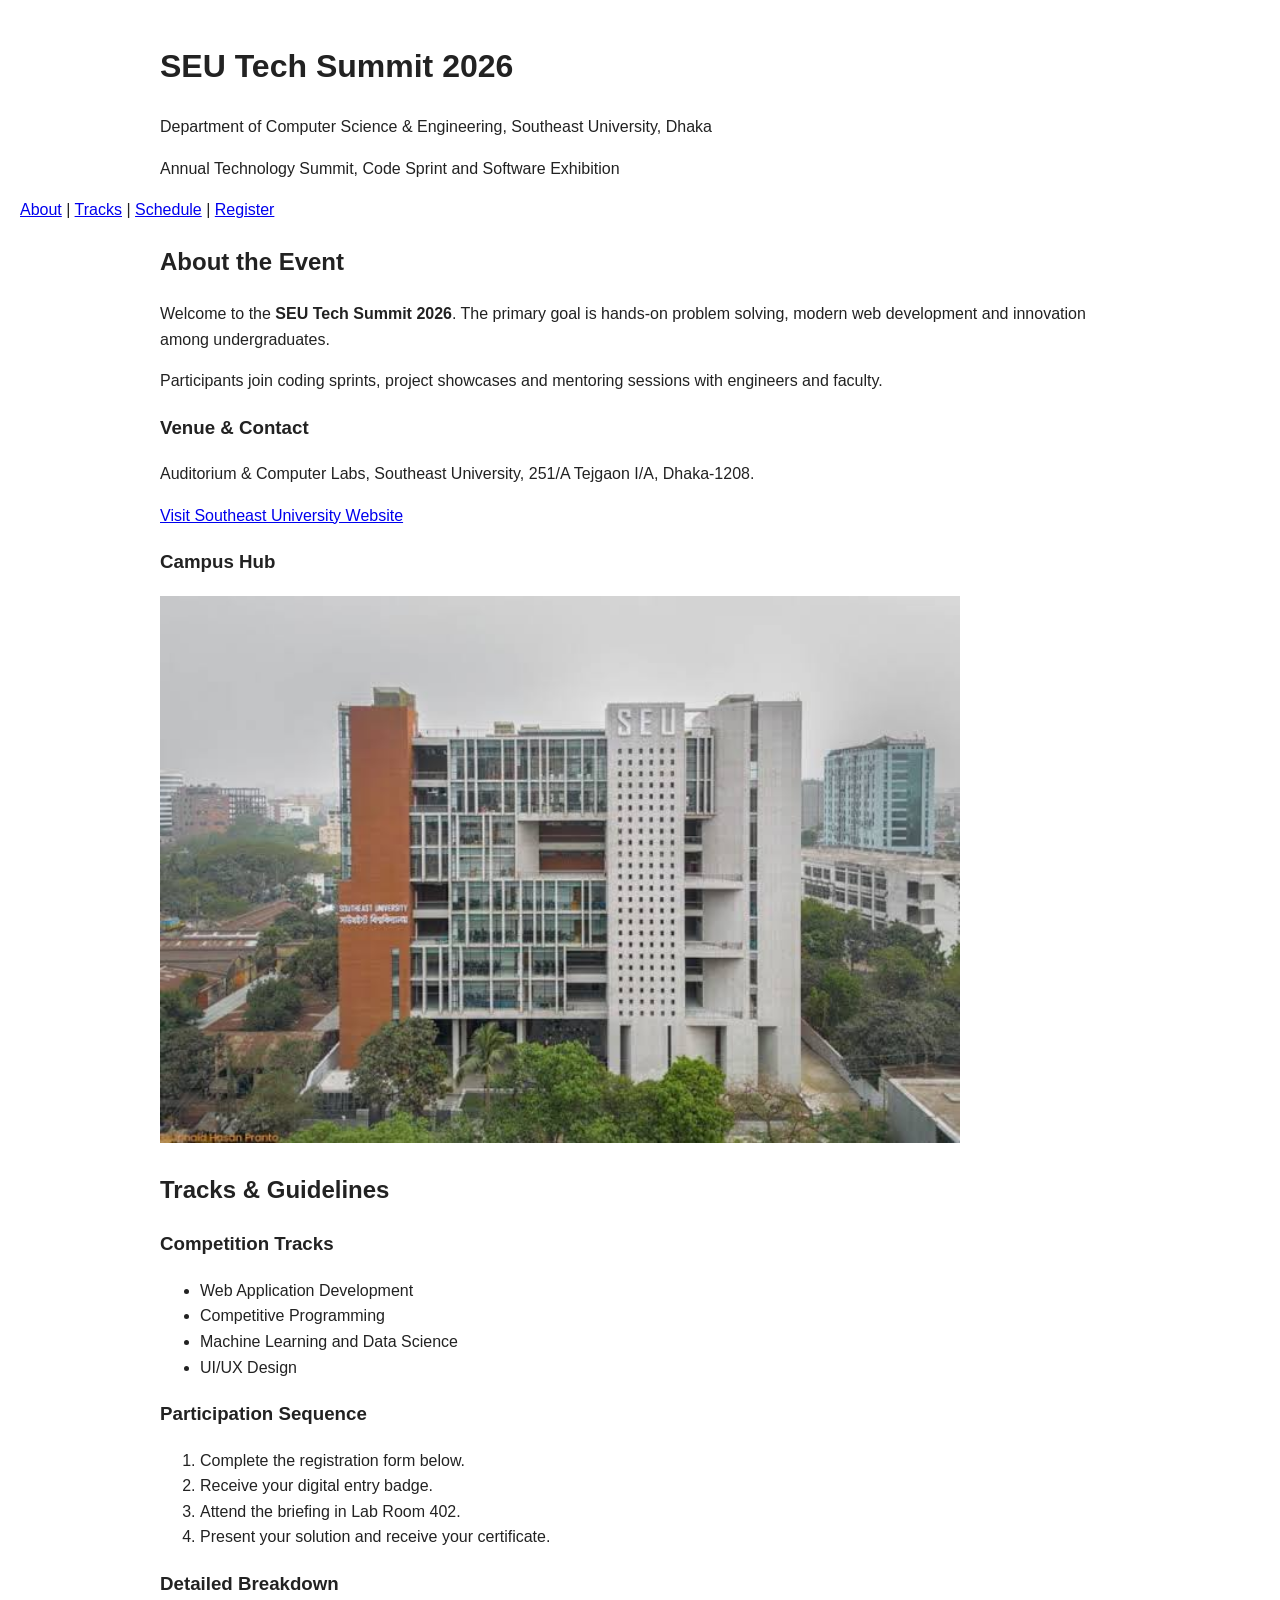
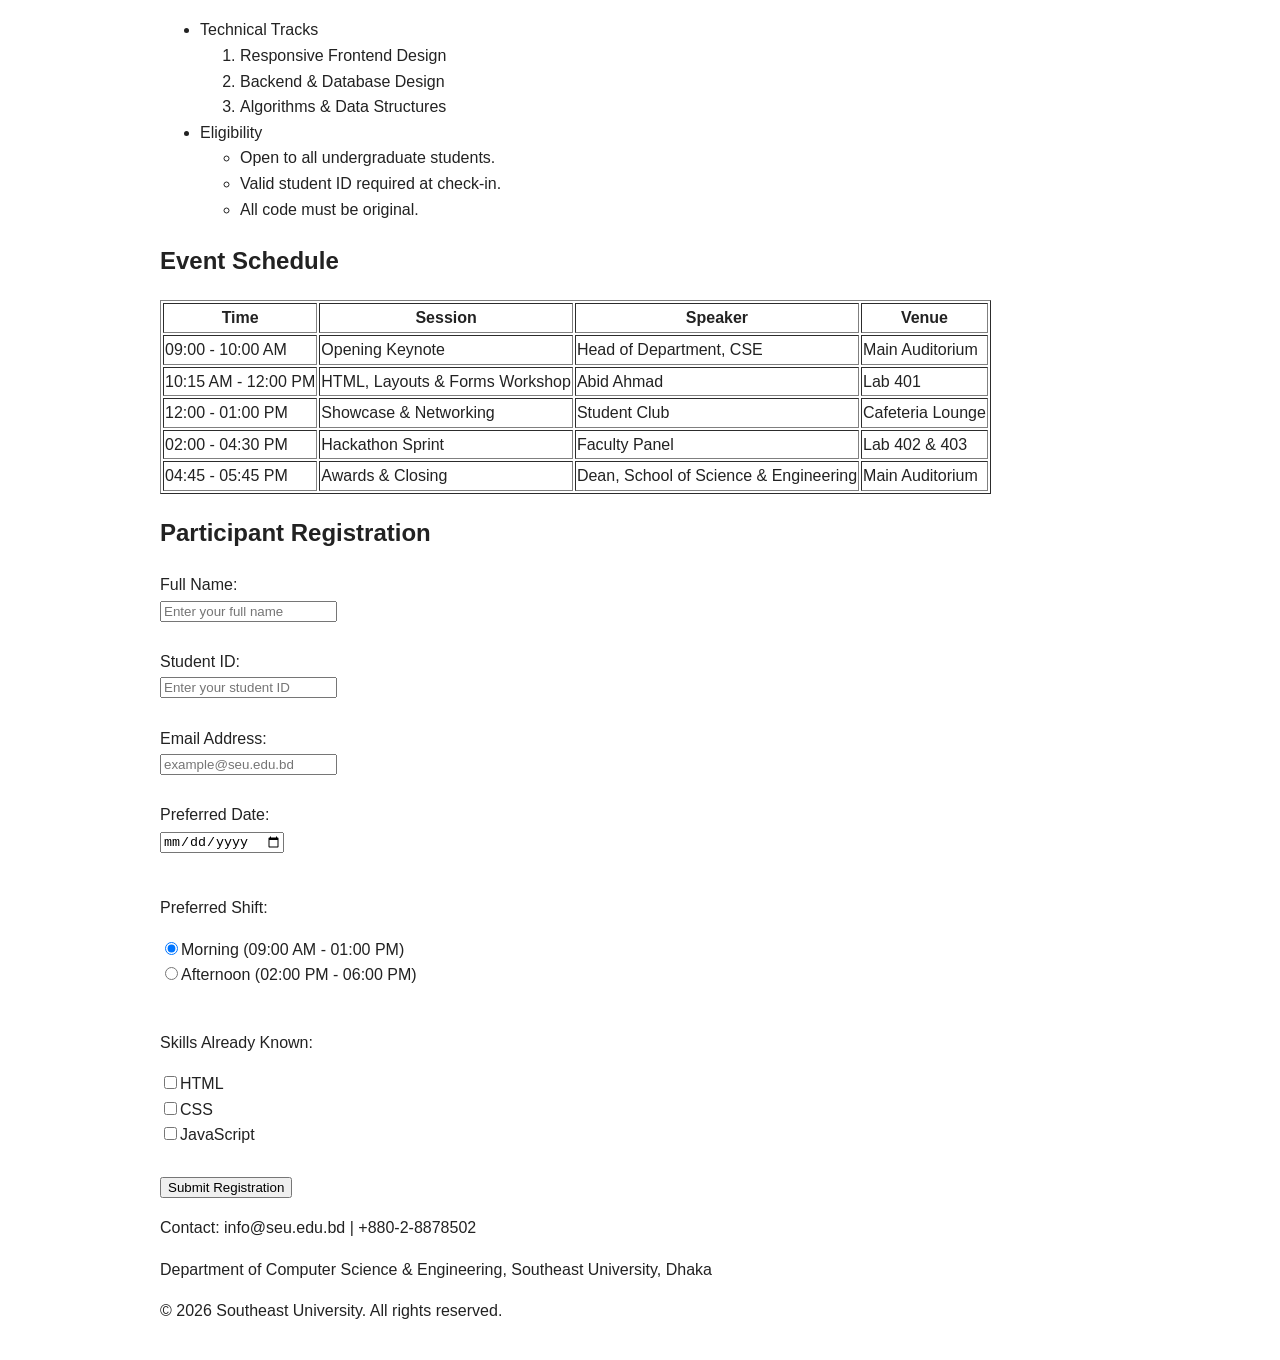
<file: labs/lab-01-html/index.html>
<!DOCTYPE html>
<html lang="en">
<head>
<meta charset="UTF-8">
<meta name="viewport" content="width=device-width, initial-scale=1.0">
<title>SEU Tech Summit 2026 — Innovation & Future Skills</title>
<link rel="stylesheet" href="style.css">
</head>
<body>
<header>
<h1>SEU Tech Summit 2026</h1>
<p>Department of Computer Science & Engineering, Southeast University, Dhaka</p>
<p>Annual Technology Summit, Code Sprint and Software Exhibition</p>
</header>
<nav>
<a href="#about">About</a> |
<a href="#tracks">Tracks</a> |
<a href="#schedule">Schedule</a> |
<a href="#register">Register</a>
</nav>
<main>
<section id="about">
<div>
<h2>About the Event</h2>
<p>Welcome to the <strong>SEU Tech Summit 2026</strong>. The <span>primary goal</span> is hands-on problem solving, modern web development and innovation among undergraduates.</p>
<p>Participants join coding sprints, project showcases and mentoring sessions with engineers and faculty.</p>
</div>
<div>
<h3>Venue & Contact</h3>
<p>Auditorium & Computer Labs, Southeast University, 251/A Tejgaon I/A, Dhaka-1208.</p>
<p><a href="https://www.seu.edu.bd" target="_blank">Visit Southeast University Website</a></p>
</div>
<div>
<h3>Campus Hub</h3>
<img src="images/campus.jpg" alt="Southeast University campus" width="800">
</div>
</section>
<section id="tracks">
<h2>Tracks & Guidelines</h2>
<h3>Competition Tracks</h3>
<ul><li>Web Application Development</li><li>Competitive Programming</li><li>Machine Learning and Data Science</li><li>UI/UX Design</li></ul>
<h3>Participation Sequence</h3>
<ol><li>Complete the registration form below.</li><li>Receive your digital entry badge.</li><li>Attend the briefing in Lab Room 402.</li><li>Present your solution and receive your certificate.</li></ol>
<h3>Detailed Breakdown</h3>
<ul><li>Technical Tracks<ol><li>Responsive Frontend Design</li><li>Backend & Database Design</li><li>Algorithms & Data Structures</li></ol></li>
<li>Eligibility<ul><li>Open to all undergraduate students.</li><li>Valid student ID required at check-in.</li><li>All code must be original.</li></ul></li></ul>
</section>
<section id="schedule">
<h2>Event Schedule</h2>
<table border="1">
<tr><th>Time</th><th>Session</th><th>Speaker</th><th>Venue</th></tr>
<tr><td>09:00 - 10:00 AM</td><td>Opening Keynote</td><td>Head of Department, CSE</td><td>Main Auditorium</td></tr>
<tr><td>10:15 AM - 12:00 PM</td><td>HTML, Layouts & Forms Workshop</td><td>Abid Ahmad</td><td>Lab 401</td></tr>
<tr><td>12:00 - 01:00 PM</td><td>Showcase & Networking</td><td>Student Club</td><td>Cafeteria Lounge</td></tr>
<tr><td>02:00 - 04:30 PM</td><td>Hackathon Sprint</td><td>Faculty Panel</td><td>Lab 402 & 403</td></tr>
<tr><td>04:45 - 05:45 PM</td><td>Awards & Closing</td><td>Dean, School of Science & Engineering</td><td>Main Auditorium</td></tr>
</table>
</section>
<section id="register">
<h2>Participant Registration</h2>
<form action="#" method="post">
<label for="fullname">Full Name:</label><br>
<input type="text" id="fullname" name="fullname" placeholder="Enter your full name" required><br><br>
<label for="studentid">Student ID:</label><br>
<input type="number" id="studentid" name="studentid" placeholder="Enter your student ID" required><br><br>
<label for="email">Email Address:</label><br>
<input type="email" id="email" name="email" placeholder="example@seu.edu.bd" required><br><br>
<label for="eventdate">Preferred Date:</label><br>
<input type="date" id="eventdate" name="eventdate"><br><br>
<p>Preferred Shift:</p>
<input type="radio" id="morning" name="shift" value="Morning" checked><label for="morning">Morning (09:00 AM - 01:00 PM)</label><br>
<input type="radio" id="afternoon" name="shift" value="Afternoon"><label for="afternoon">Afternoon (02:00 PM - 06:00 PM)</label><br><br>
<p>Skills Already Known:</p>
<input type="checkbox" id="skill_html" name="skills" value="HTML"><label for="skill_html">HTML</label><br>
<input type="checkbox" id="skill_css" name="skills" value="CSS"><label for="skill_css">CSS</label><br>
<input type="checkbox" id="skill_js" name="skills" value="JS"><label for="skill_js">JavaScript</label><br><br>
<button type="submit">Submit Registration</button>
</form>
</section>
</main>
<footer>
<p>Contact: info@seu.edu.bd | +880-2-8878502</p>
<p>Department of Computer Science & Engineering, Southeast University, Dhaka</p>
<p>&copy; 2026 Southeast University. All rights reserved.</p>
</footer>
</body>
</html>
</file>
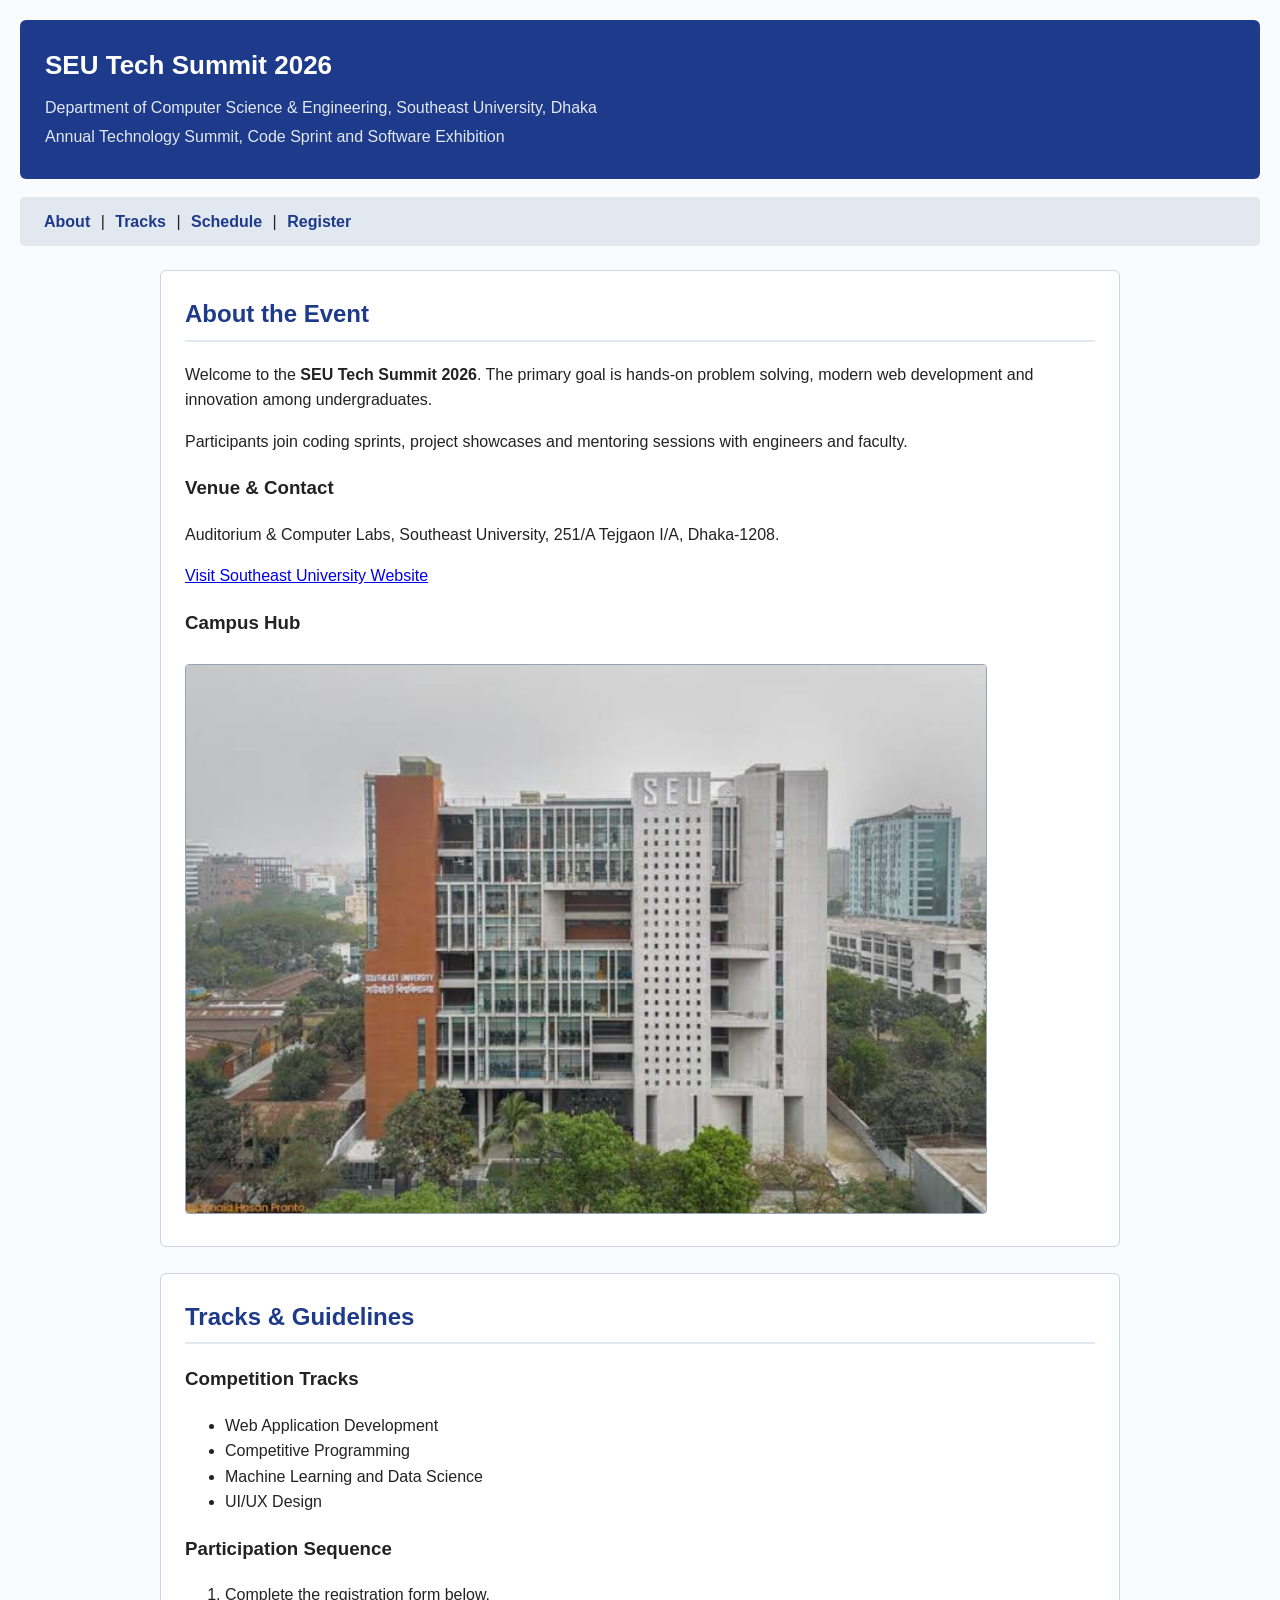
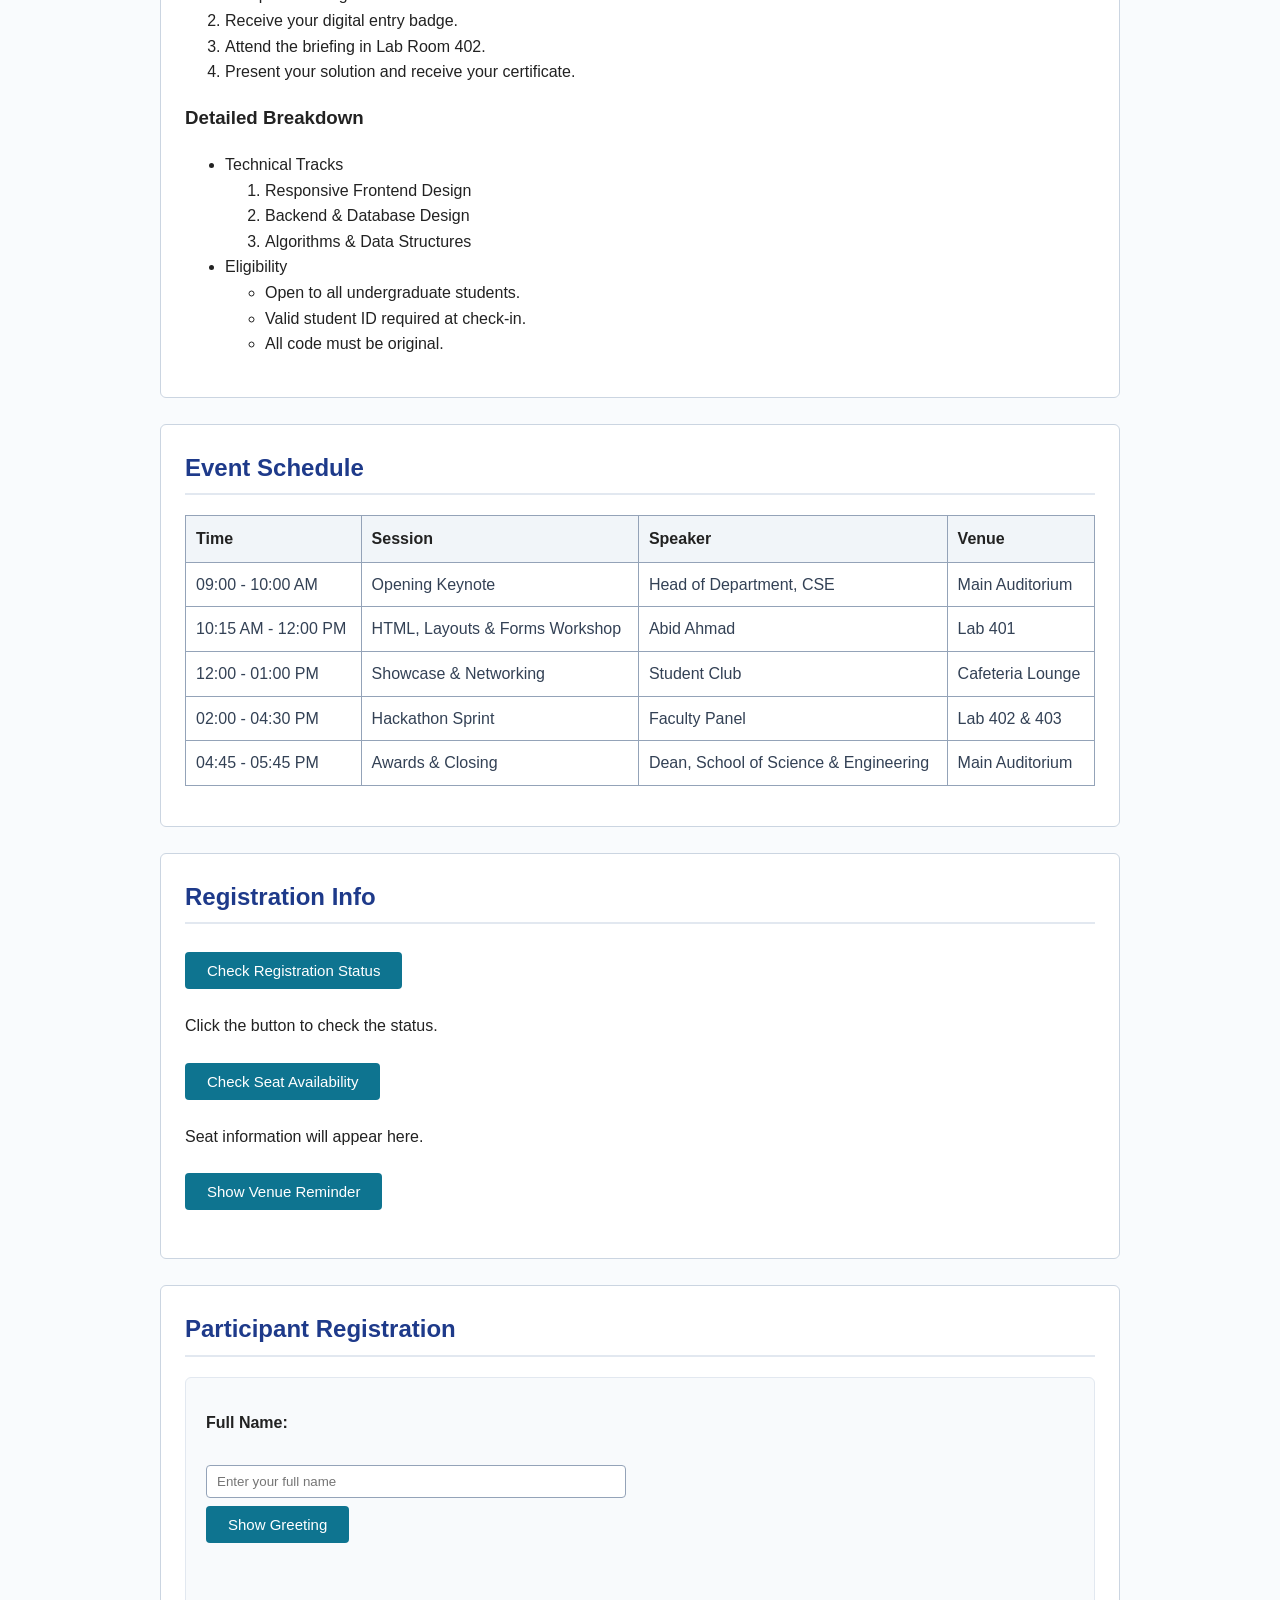
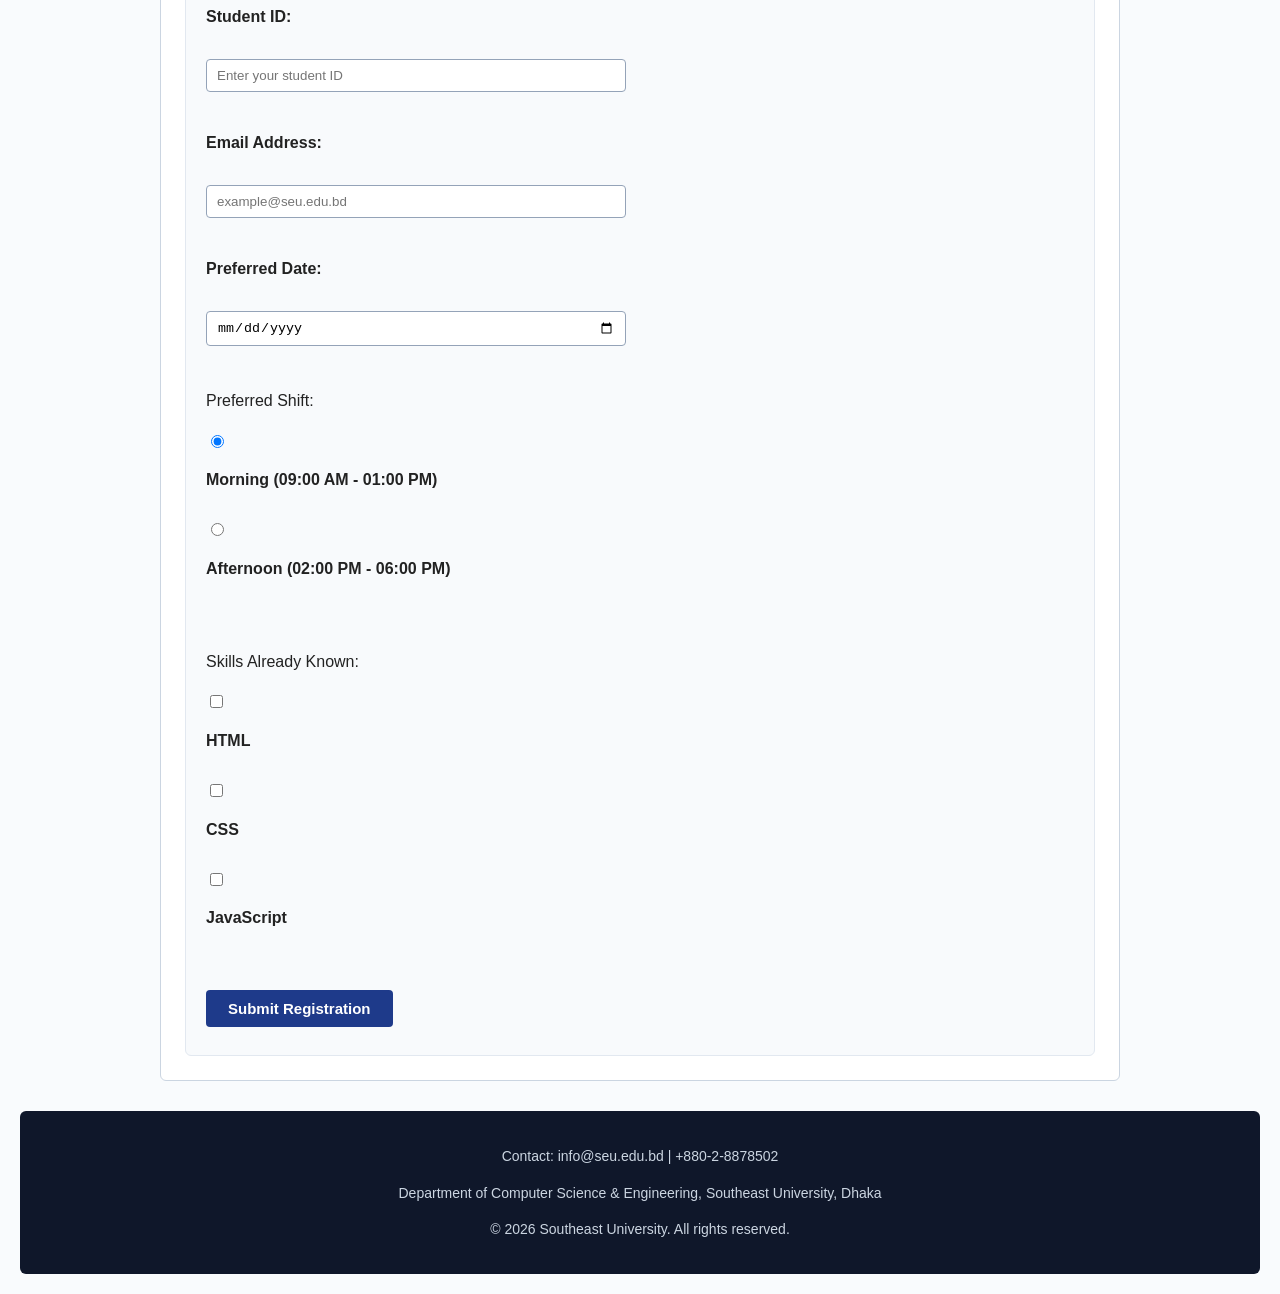
<file: labs/lab-03-javascript/index.html>
<!DOCTYPE html>
<html lang="en">
<head>
<meta charset="UTF-8">
<meta name="viewport" content="width=device-width, initial-scale=1.0">
<title>SEU Tech Summit 2026 — Innovation & Future Skills</title>
<link rel="stylesheet" href="css/style.css">
</head>
<body>
<header>
<h1>SEU Tech Summit 2026</h1>
<p>Department of Computer Science & Engineering, Southeast University, Dhaka</p>
<p>Annual Technology Summit, Code Sprint and Software Exhibition</p>
</header>
<nav>
<a href="#about">About</a> |
<a href="#tracks">Tracks</a> |
<a href="#schedule">Schedule</a> |
<a href="#register">Register</a>
</nav>
<main>
<section id="about">
<div>
<h2>About the Event</h2>
<p>Welcome to the <strong>SEU Tech Summit 2026</strong>. The <span>primary goal</span> is hands-on problem solving, modern web development and innovation among undergraduates.</p>
<p>Participants join coding sprints, project showcases and mentoring sessions with engineers and faculty.</p>
</div>
<div>
<h3>Venue & Contact</h3>
<p>Auditorium & Computer Labs, Southeast University, 251/A Tejgaon I/A, Dhaka-1208.</p>
<p><a href="https://www.seu.edu.bd" target="_blank">Visit Southeast University Website</a></p>
</div>
<div>
<h3>Campus Hub</h3>
<img src="images/campus.jpg" alt="Southeast University campus" width="800">
</div>
</section>
<section id="tracks">
<h2>Tracks & Guidelines</h2>
<h3>Competition Tracks</h3>
<ul><li>Web Application Development</li><li>Competitive Programming</li><li>Machine Learning and Data Science</li><li>UI/UX Design</li></ul>
<h3>Participation Sequence</h3>
<ol><li>Complete the registration form below.</li><li>Receive your digital entry badge.</li><li>Attend the briefing in Lab Room 402.</li><li>Present your solution and receive your certificate.</li></ol>
<h3>Detailed Breakdown</h3>
<ul><li>Technical Tracks<ol><li>Responsive Frontend Design</li><li>Backend & Database Design</li><li>Algorithms & Data Structures</li></ol></li>
<li>Eligibility<ul><li>Open to all undergraduate students.</li><li>Valid student ID required at check-in.</li><li>All code must be original.</li></ul></li></ul>
</section>
<section id="schedule">
<h2>Event Schedule</h2>
<table border="1">
<tr><th>Time</th><th>Session</th><th>Speaker</th><th>Venue</th></tr>
<tr><td>09:00 - 10:00 AM</td><td>Opening Keynote</td><td>Head of Department, CSE</td><td>Main Auditorium</td></tr>
<tr><td>10:15 AM - 12:00 PM</td><td>HTML, Layouts & Forms Workshop</td><td>Abid Ahmad</td><td>Lab 401</td></tr>
<tr><td>12:00 - 01:00 PM</td><td>Showcase & Networking</td><td>Student Club</td><td>Cafeteria Lounge</td></tr>
<tr><td>02:00 - 04:30 PM</td><td>Hackathon Sprint</td><td>Faculty Panel</td><td>Lab 402 & 403</td></tr>
<tr><td>04:45 - 05:45 PM</td><td>Awards & Closing</td><td>Dean, School of Science & Engineering</td><td>Main Auditorium</td></tr>
</table>
</section>
<section id="info">
<h2>Registration Info</h2>
<button type="button" onclick="checkRegistration()">Check Registration Status</button>
<p id="registrationStatus">Click the button to check the status.</p>
<button type="button" onclick="checkSeats()">Check Seat Availability</button>
<p id="seatMessage">Seat information will appear here.</p>
<button type="button" onclick="showVenueReminder()">Show Venue Reminder</button>
<p id="venueMessage"></p>
</section>
<section id="register">
<h2>Participant Registration</h2>
<form action="#" method="post">
<label for="studentName">Full Name:</label><br>
<input type="text" id="studentName" name="studentName" placeholder="Enter your full name" required><br>
<button type="button" onclick="showGreeting()">Show Greeting</button>
<p id="greetingMessage"></p><br>
<label for="studentid">Student ID:</label><br>
<input type="number" id="studentid" name="studentid" placeholder="Enter your student ID" required><br><br>
<label for="email">Email Address:</label><br>
<input type="email" id="email" name="email" placeholder="example@seu.edu.bd" required><br><br>
<label for="eventdate">Preferred Date:</label><br>
<input type="date" id="eventdate" name="eventdate"><br><br>
<p>Preferred Shift:</p>
<input type="radio" id="morning" name="shift" value="Morning" checked><label for="morning">Morning (09:00 AM - 01:00 PM)</label><br>
<input type="radio" id="afternoon" name="shift" value="Afternoon"><label for="afternoon">Afternoon (02:00 PM - 06:00 PM)</label><br><br>
<p>Skills Already Known:</p>
<input type="checkbox" id="skill_html" name="skills" value="HTML"><label for="skill_html">HTML</label><br>
<input type="checkbox" id="skill_css" name="skills" value="CSS"><label for="skill_css">CSS</label><br>
<input type="checkbox" id="skill_js" name="skills" value="JS"><label for="skill_js">JavaScript</label><br><br>
<button type="submit">Submit Registration</button>
</form>
</section>
</main>
<footer>
<p>Contact: info@seu.edu.bd | +880-2-8878502</p>
<p>Department of Computer Science & Engineering, Southeast University, Dhaka</p>
<p>&copy; 2026 Southeast University. All rights reserved.</p>
</footer>
<script src="js/script.js"></script>
</body>
</html>
</file>
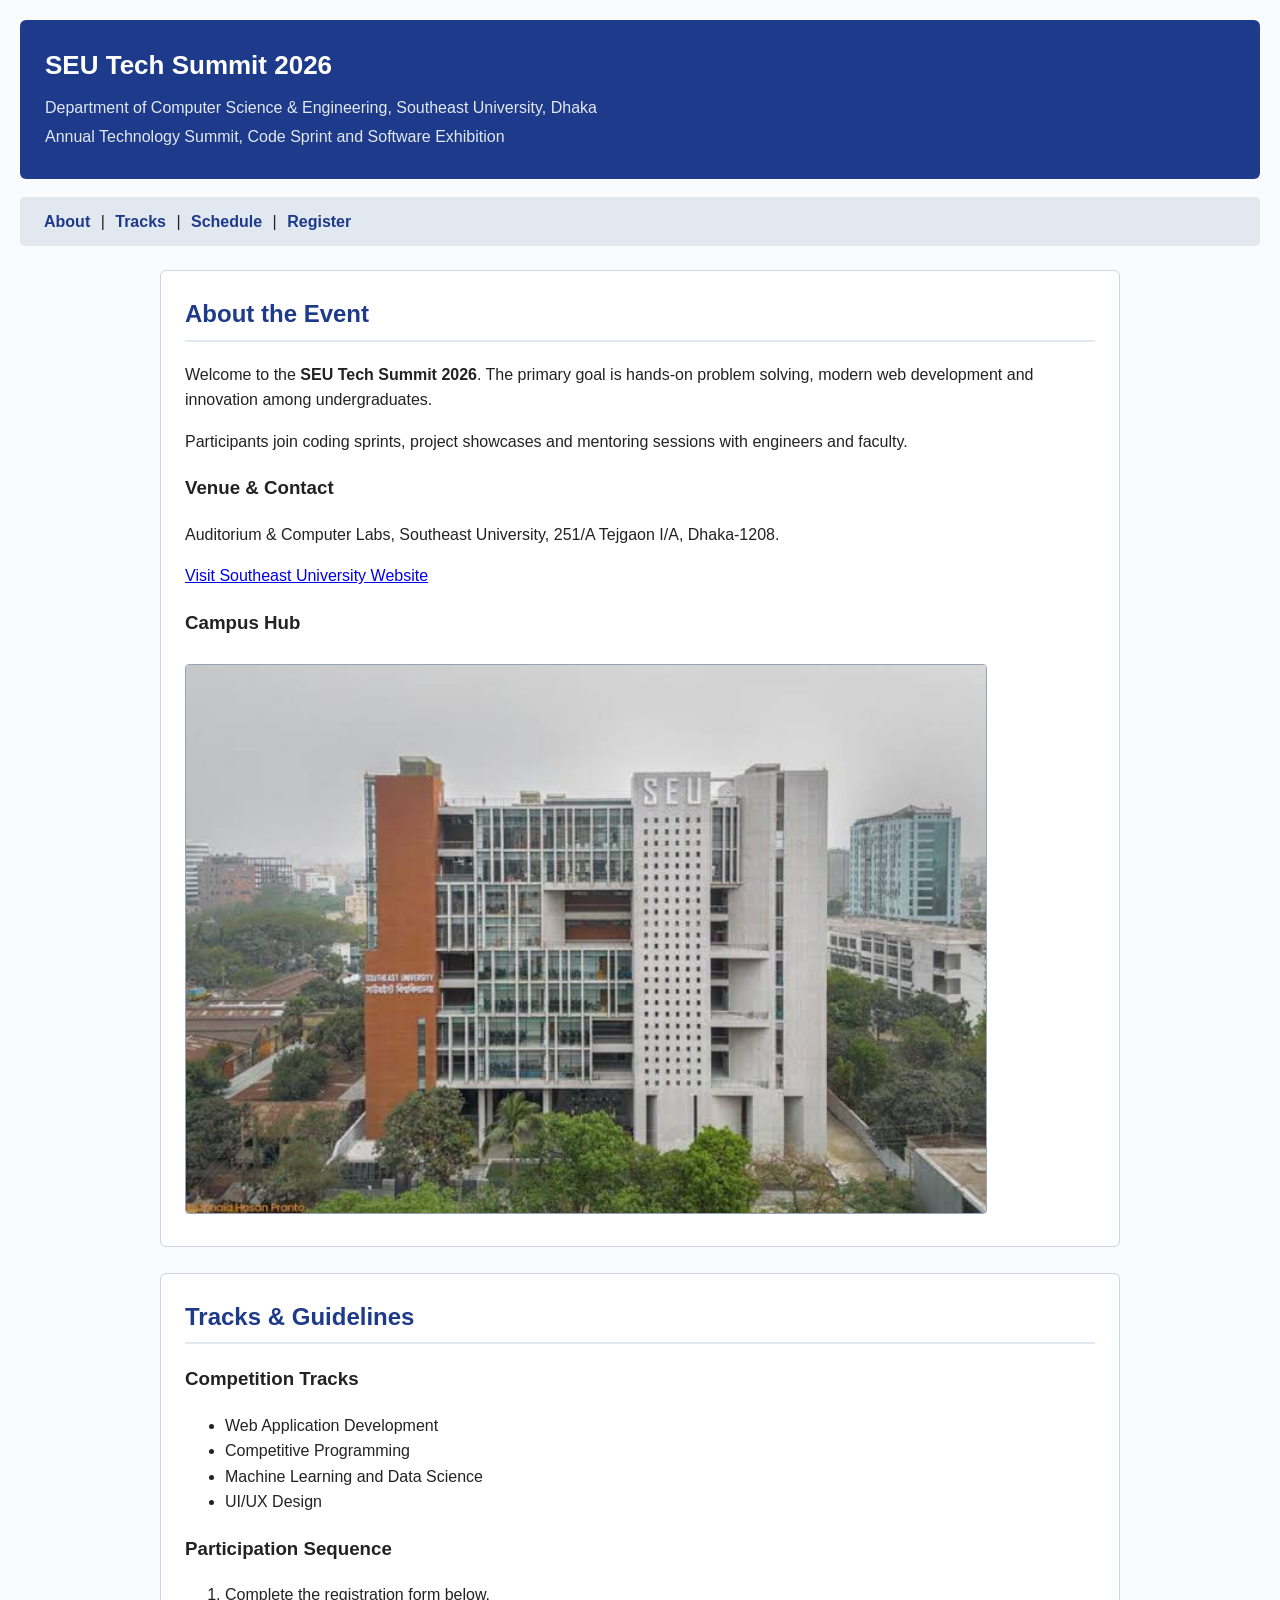
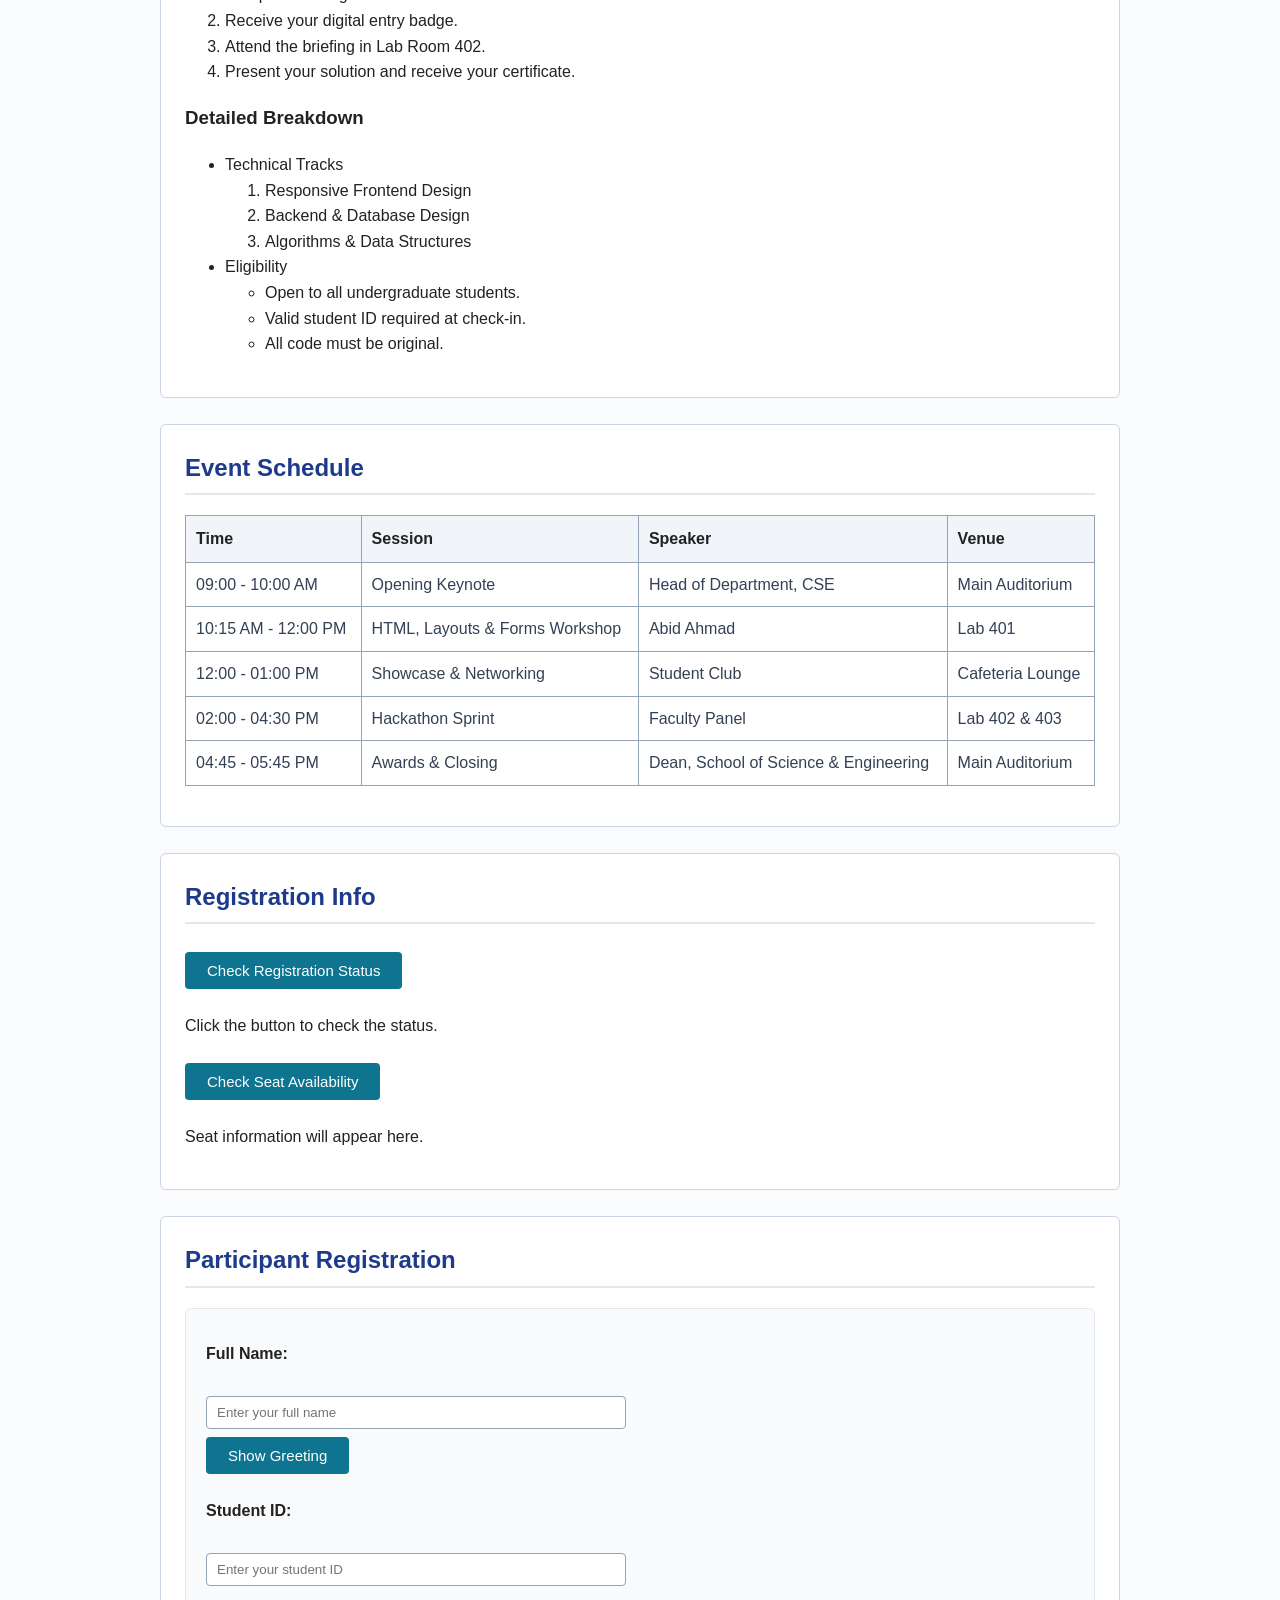
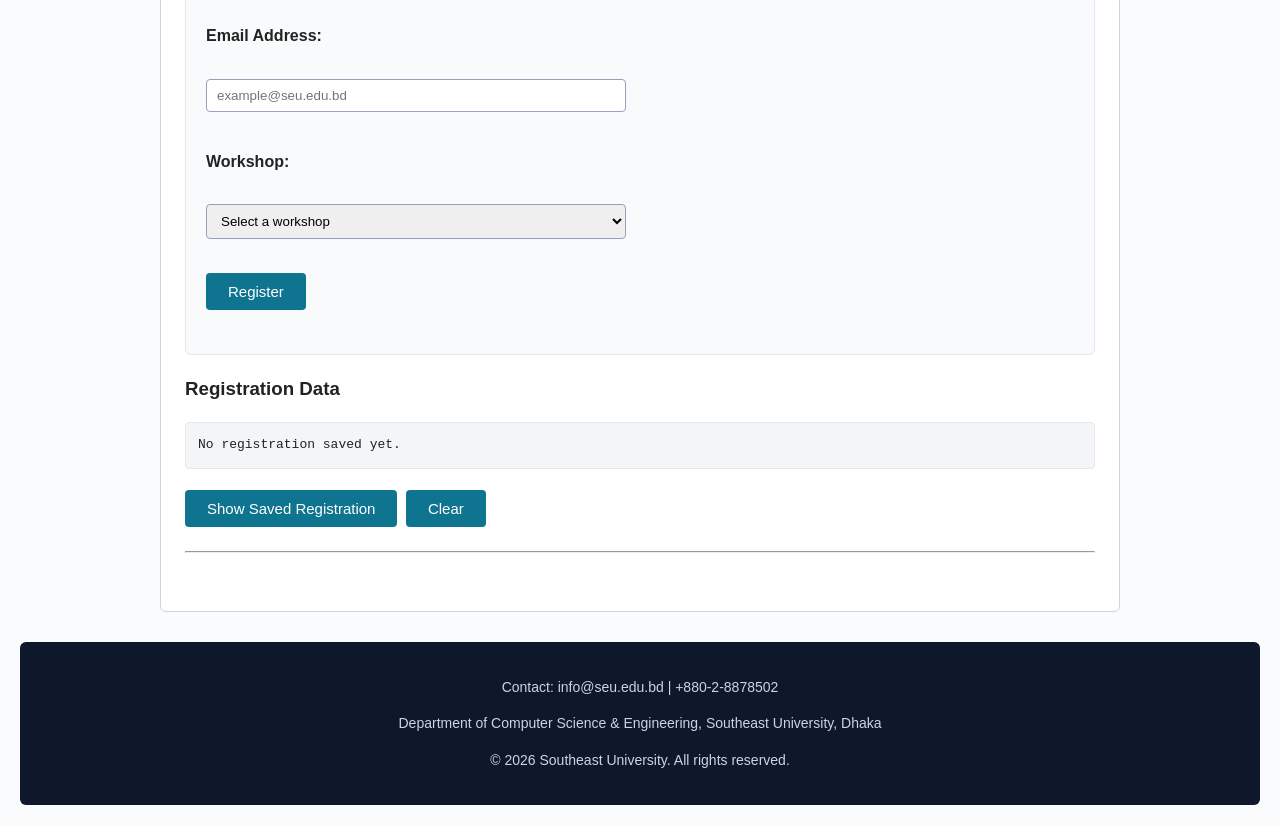
<file: labs/lab-04-forms-json/index.html>
<!DOCTYPE html>
<html lang="en">
<head>
<meta charset="UTF-8">
<meta name="viewport" content="width=device-width, initial-scale=1.0">
<title>SEU Tech Summit 2026 — Innovation & Future Skills</title>
<link rel="stylesheet" href="css/style.css">
</head>
<body>
<header>
<h1>SEU Tech Summit 2026</h1>
<p>Department of Computer Science & Engineering, Southeast University, Dhaka</p>
<p>Annual Technology Summit, Code Sprint and Software Exhibition</p>
</header>
<nav>
<a href="#about">About</a> |
<a href="#tracks">Tracks</a> |
<a href="#schedule">Schedule</a> |
<a href="#register">Register</a>
</nav>
<main>
<section id="about">
<div>
<h2>About the Event</h2>
<p>Welcome to the <strong>SEU Tech Summit 2026</strong>. The <span>primary goal</span> is hands-on problem solving, modern web development and innovation among undergraduates.</p>
<p>Participants join coding sprints, project showcases and mentoring sessions with engineers and faculty.</p>
</div>
<div>
<h3>Venue & Contact</h3>
<p>Auditorium & Computer Labs, Southeast University, 251/A Tejgaon I/A, Dhaka-1208.</p>
<p><a href="https://www.seu.edu.bd" target="_blank">Visit Southeast University Website</a></p>
</div>
<div>
<h3>Campus Hub</h3>
<img src="images/campus.jpg" alt="Southeast University campus" width="800">
</div>
</section>
<section id="tracks">
<h2>Tracks & Guidelines</h2>
<h3>Competition Tracks</h3>
<ul><li>Web Application Development</li><li>Competitive Programming</li><li>Machine Learning and Data Science</li><li>UI/UX Design</li></ul>
<h3>Participation Sequence</h3>
<ol><li>Complete the registration form below.</li><li>Receive your digital entry badge.</li><li>Attend the briefing in Lab Room 402.</li><li>Present your solution and receive your certificate.</li></ol>
<h3>Detailed Breakdown</h3>
<ul><li>Technical Tracks<ol><li>Responsive Frontend Design</li><li>Backend & Database Design</li><li>Algorithms & Data Structures</li></ol></li>
<li>Eligibility<ul><li>Open to all undergraduate students.</li><li>Valid student ID required at check-in.</li><li>All code must be original.</li></ul></li></ul>
</section>
<section id="schedule">
<h2>Event Schedule</h2>
<table border="1">
<tr><th>Time</th><th>Session</th><th>Speaker</th><th>Venue</th></tr>
<tr><td>09:00 - 10:00 AM</td><td>Opening Keynote</td><td>Head of Department, CSE</td><td>Main Auditorium</td></tr>
<tr><td>10:15 AM - 12:00 PM</td><td>HTML, Layouts & Forms Workshop</td><td>Abid Ahmad</td><td>Lab 401</td></tr>
<tr><td>12:00 - 01:00 PM</td><td>Showcase & Networking</td><td>Student Club</td><td>Cafeteria Lounge</td></tr>
<tr><td>02:00 - 04:30 PM</td><td>Hackathon Sprint</td><td>Faculty Panel</td><td>Lab 402 & 403</td></tr>
<tr><td>04:45 - 05:45 PM</td><td>Awards & Closing</td><td>Dean, School of Science & Engineering</td><td>Main Auditorium</td></tr>
</table>
</section>
<section id="info">
<h2>Registration Info</h2>
<button type="button" onclick="checkRegistration()">Check Registration Status</button>
<p id="registrationStatus">Click the button to check the status.</p>
<button type="button" onclick="checkSeats()">Check Seat Availability</button>
<p id="seatMessage">Seat information will appear here.</p>
</section>
<section id="register">
<h2>Participant Registration</h2>
<form id="registrationForm">
<label for="studentName">Full Name:</label><br>
<input type="text" id="studentName" name="studentName" placeholder="Enter your full name" required><br>
<button type="button" onclick="showGreeting()">Show Greeting</button>
<p id="greetingMessage"></p>
<label for="studentId">Student ID:</label><br>
<input type="text" id="studentId" name="studentId" placeholder="Enter your student ID" required><br><br>
<label for="studentEmail">Email Address:</label><br>
<input type="email" id="studentEmail" name="studentEmail" placeholder="example@seu.edu.bd" required><br><br>
<label for="workshop">Workshop:</label><br>
<select id="workshop" name="workshop" required>
<option value="">Select a workshop</option>
<option value="HTML Basics">HTML Basics</option>
<option value="CSS Basics">CSS Basics</option>
<option value="JavaScript Basics">JavaScript Basics</option>
</select><br><br>
<button type="button" onclick="submitRegistration()">Register</button>
<p id="formMessage"></p>
</form>
<h3>Registration Data</h3>
<pre id="jsonOutput">No registration saved yet.</pre>
<button type="button" onclick="showSavedRegistration()">Show Saved Registration</button>
<button type="button" onclick="clearRegistration()">Clear</button>
<p id="savedMessage"></p>
<hr><br>
<form action="#" method="post" style="display:none">
<label for="fullname">Full Name:</label><br>
<input type="text" id="fullname" name="fullname" placeholder="Enter your full name" required><br><br>
<label for="studentid">Student ID:</label><br>
<input type="number" id="studentid" name="studentid" placeholder="Enter your student ID" required><br><br>
<label for="email">Email Address:</label><br>
<input type="email" id="email" name="email" placeholder="example@seu.edu.bd" required><br><br>
<label for="eventdate">Preferred Date:</label><br>
<input type="date" id="eventdate" name="eventdate"><br><br>
<p>Preferred Shift:</p>
<input type="radio" id="morning" name="shift" value="Morning" checked><label for="morning">Morning (09:00 AM - 01:00 PM)</label><br>
<input type="radio" id="afternoon" name="shift" value="Afternoon"><label for="afternoon">Afternoon (02:00 PM - 06:00 PM)</label><br><br>
<p>Skills Already Known:</p>
<input type="checkbox" id="skill_html" name="skills" value="HTML"><label for="skill_html">HTML</label><br>
<input type="checkbox" id="skill_css" name="skills" value="CSS"><label for="skill_css">CSS</label><br>
<input type="checkbox" id="skill_js" name="skills" value="JS"><label for="skill_js">JavaScript</label><br><br>
<button type="submit">Submit Registration</button>
</form>
</section>
</main>
<footer>
<p>Contact: info@seu.edu.bd | +880-2-8878502</p>
<p>Department of Computer Science & Engineering, Southeast University, Dhaka</p>
<p>&copy; 2026 Southeast University. All rights reserved.</p>
</footer>
<script src="js/script.js"></script>
</body>
</html>
</file>
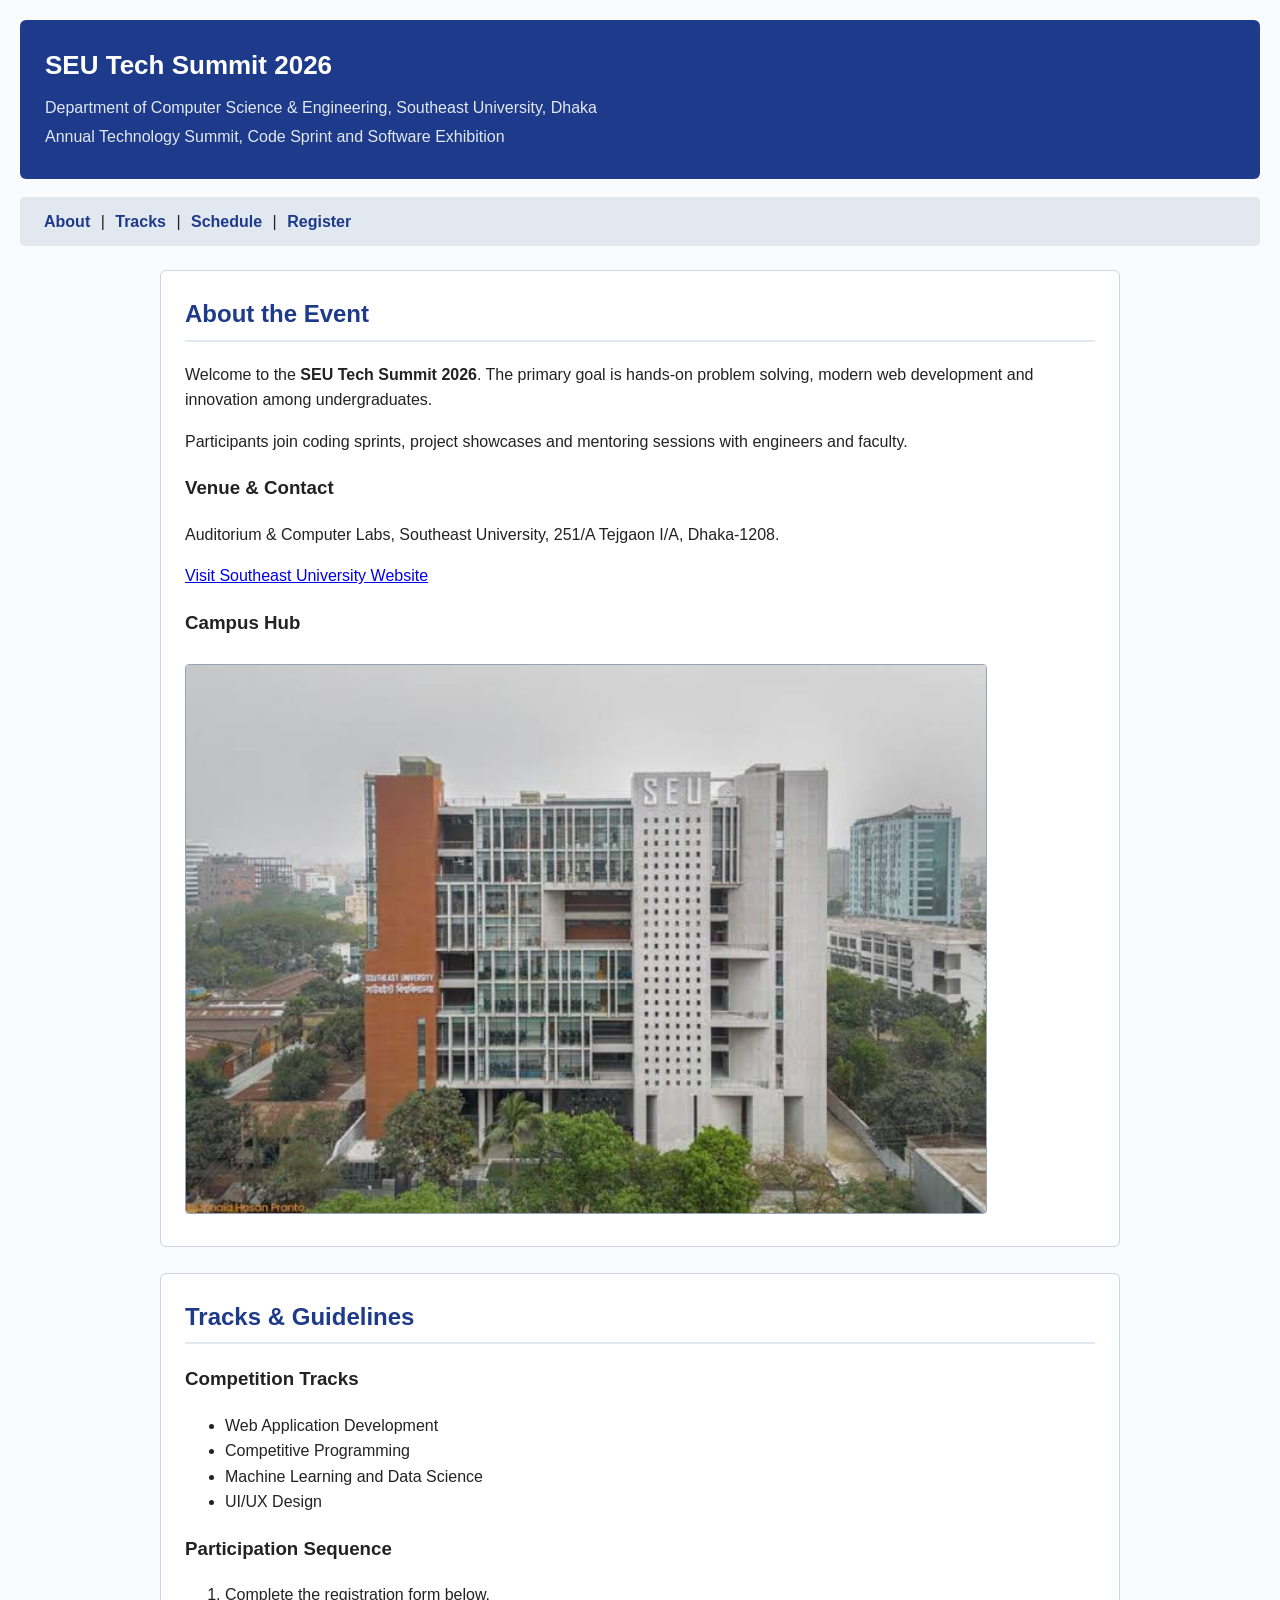
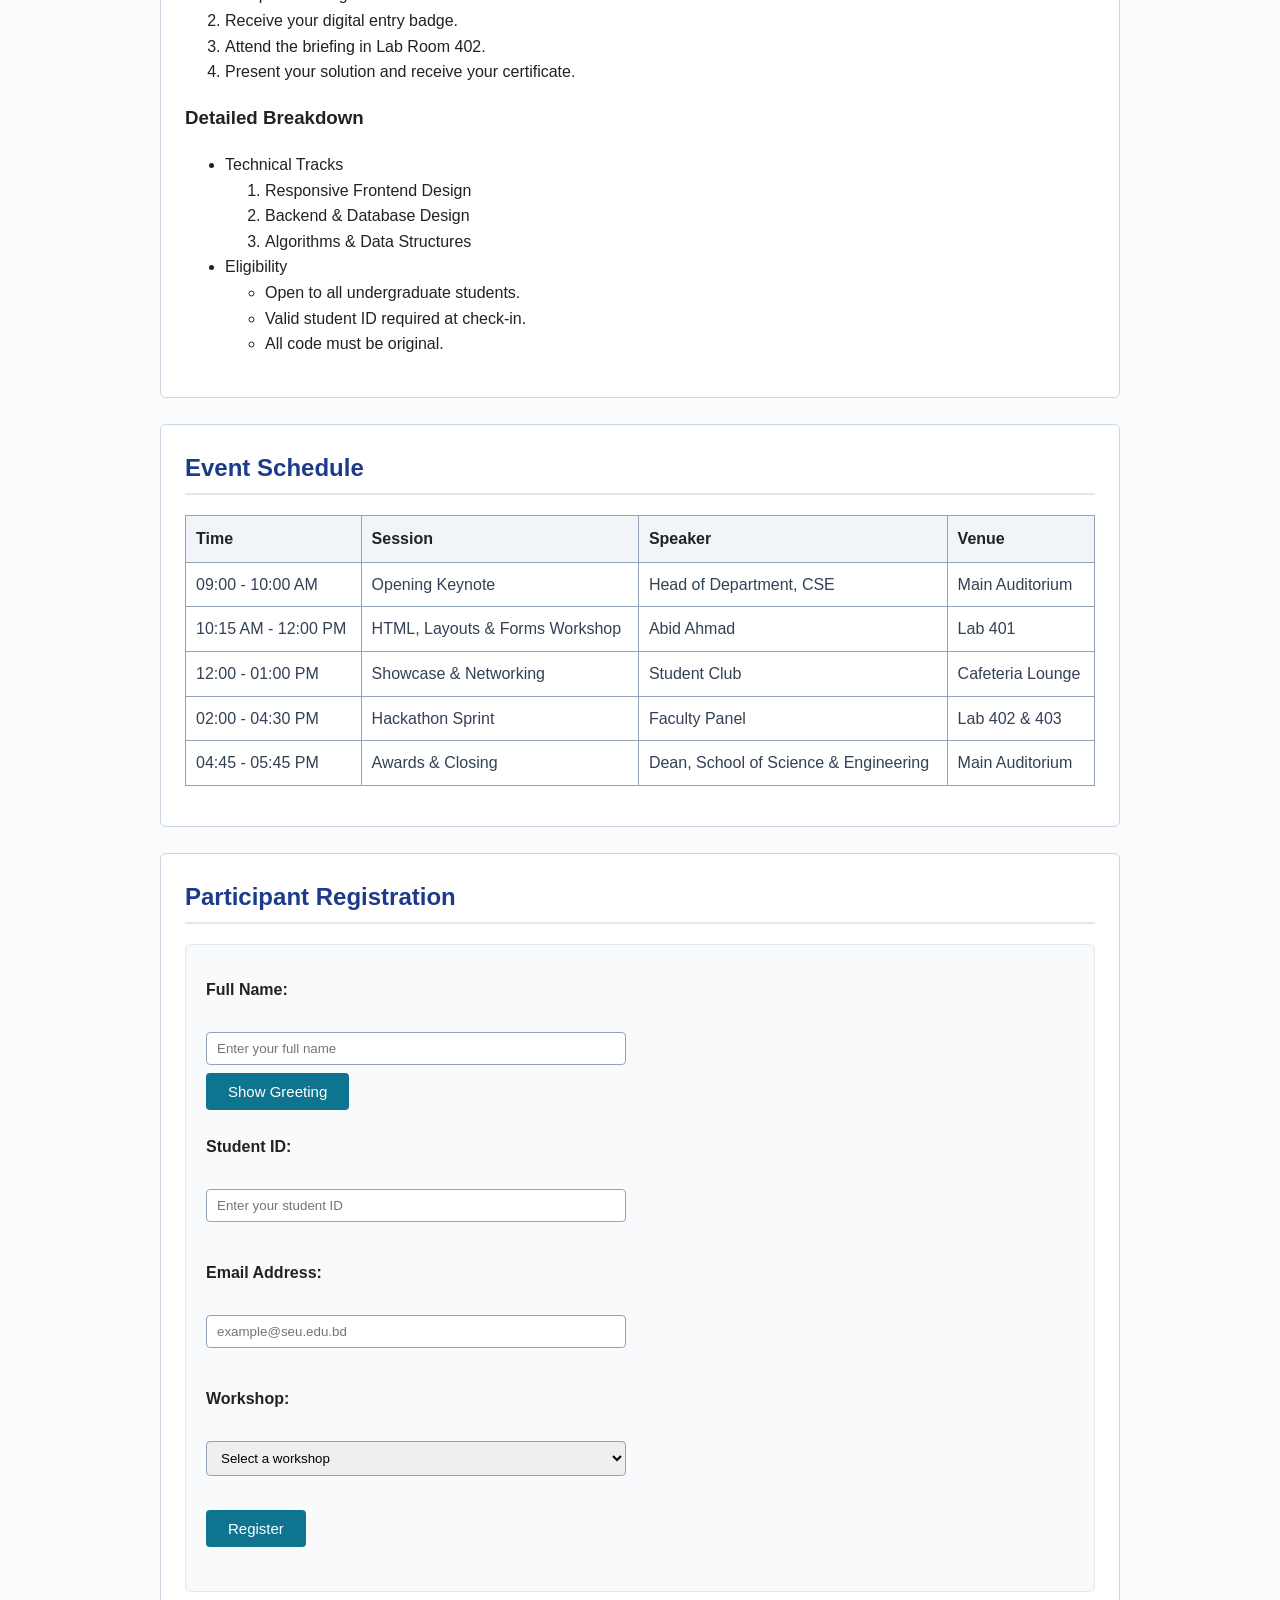
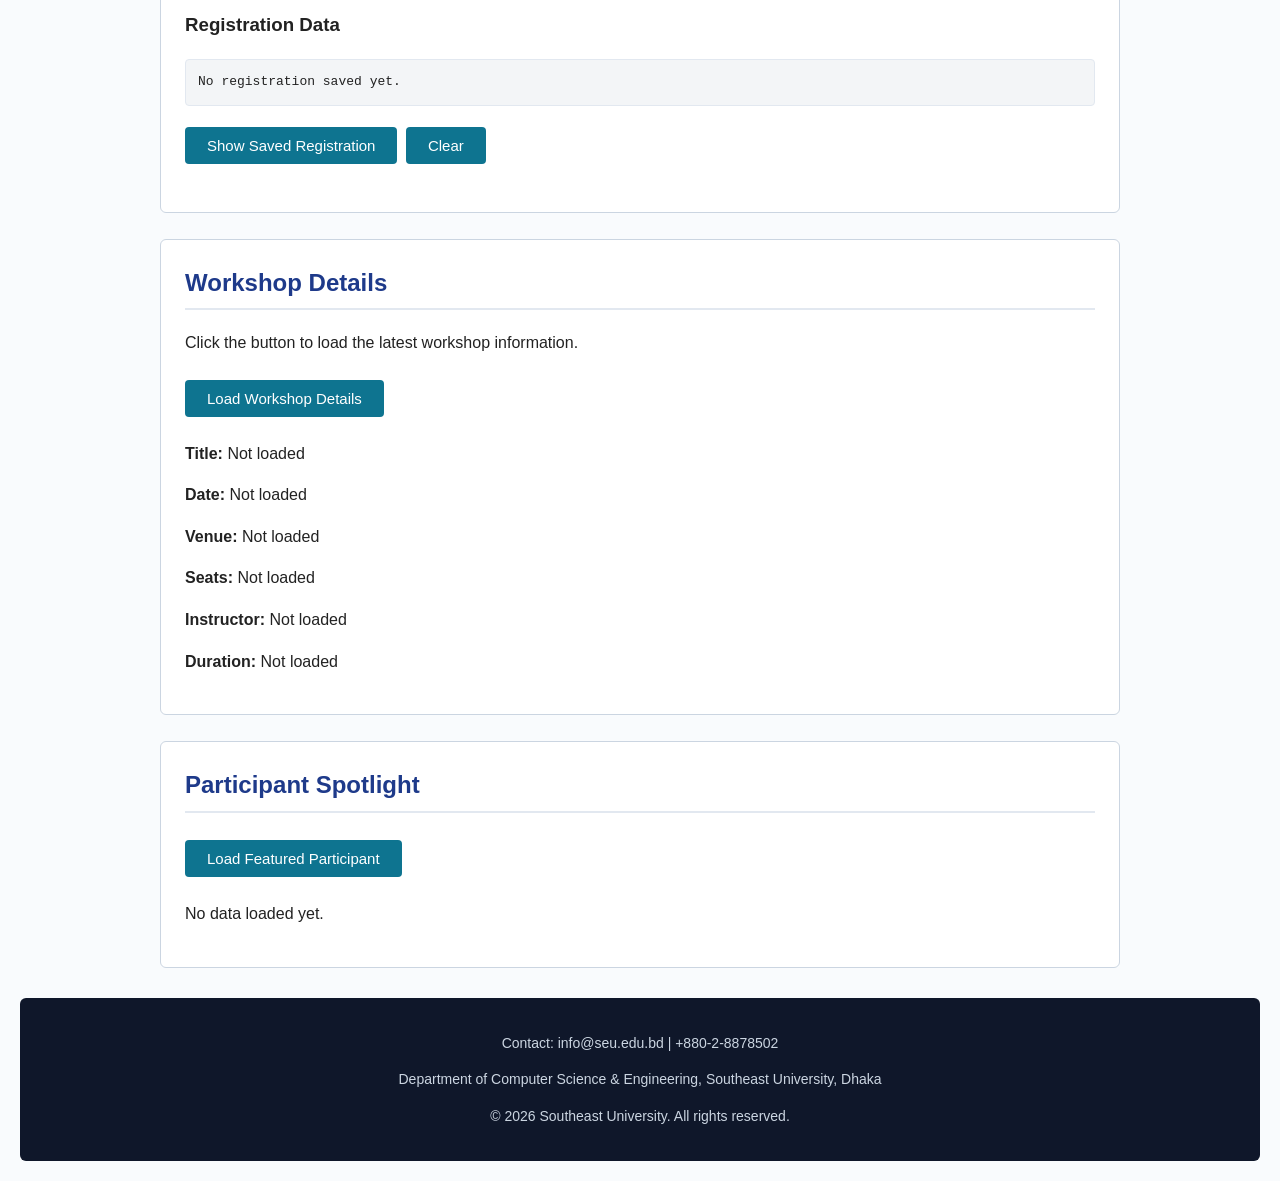
<file: labs/lab-05-fetch-api/index.html>
<!DOCTYPE html>
<html lang="en">
<head>
<meta charset="UTF-8">
<meta name="viewport" content="width=device-width, initial-scale=1.0">
<title>SEU Tech Summit 2026 — Innovation & Future Skills</title>
<link rel="stylesheet" href="css/style.css">
</head>
<body>
<header>
<h1>SEU Tech Summit 2026</h1>
<p>Department of Computer Science & Engineering, Southeast University, Dhaka</p>
<p>Annual Technology Summit, Code Sprint and Software Exhibition</p>
</header>
<nav>
<a href="#about">About</a> |
<a href="#tracks">Tracks</a> |
<a href="#schedule">Schedule</a> |
<a href="#register">Register</a>
</nav>
<main>
<section id="about">
<div>
<h2>About the Event</h2>
<p>Welcome to the <strong>SEU Tech Summit 2026</strong>. The <span>primary goal</span> is hands-on problem solving, modern web development and innovation among undergraduates.</p>
<p>Participants join coding sprints, project showcases and mentoring sessions with engineers and faculty.</p>
</div>
<div>
<h3>Venue & Contact</h3>
<p>Auditorium & Computer Labs, Southeast University, 251/A Tejgaon I/A, Dhaka-1208.</p>
<p><a href="https://www.seu.edu.bd" target="_blank">Visit Southeast University Website</a></p>
</div>
<div>
<h3>Campus Hub</h3>
<img src="images/campus.jpg" alt="Southeast University campus" width="800">
</div>
</section>
<section id="tracks">
<h2>Tracks & Guidelines</h2>
<h3>Competition Tracks</h3>
<ul><li>Web Application Development</li><li>Competitive Programming</li><li>Machine Learning and Data Science</li><li>UI/UX Design</li></ul>
<h3>Participation Sequence</h3>
<ol><li>Complete the registration form below.</li><li>Receive your digital entry badge.</li><li>Attend the briefing in Lab Room 402.</li><li>Present your solution and receive your certificate.</li></ol>
<h3>Detailed Breakdown</h3>
<ul><li>Technical Tracks<ol><li>Responsive Frontend Design</li><li>Backend & Database Design</li><li>Algorithms & Data Structures</li></ol></li>
<li>Eligibility<ul><li>Open to all undergraduate students.</li><li>Valid student ID required at check-in.</li><li>All code must be original.</li></ul></li></ul>
</section>
<section id="schedule">
<h2>Event Schedule</h2>
<table border="1">
<tr><th>Time</th><th>Session</th><th>Speaker</th><th>Venue</th></tr>
<tr><td>09:00 - 10:00 AM</td><td>Opening Keynote</td><td>Head of Department, CSE</td><td>Main Auditorium</td></tr>
<tr><td>10:15 AM - 12:00 PM</td><td>HTML, Layouts & Forms Workshop</td><td>Abid Ahmad</td><td>Lab 401</td></tr>
<tr><td>12:00 - 01:00 PM</td><td>Showcase & Networking</td><td>Student Club</td><td>Cafeteria Lounge</td></tr>
<tr><td>02:00 - 04:30 PM</td><td>Hackathon Sprint</td><td>Faculty Panel</td><td>Lab 402 & 403</td></tr>
<tr><td>04:45 - 05:45 PM</td><td>Awards & Closing</td><td>Dean, School of Science & Engineering</td><td>Main Auditorium</td></tr>
</table>
</section>
<section id="register">
<h2>Participant Registration</h2>
<form id="registrationForm">
<label for="studentName">Full Name:</label><br>
<input type="text" id="studentName" name="studentName" placeholder="Enter your full name" required><br>
<button type="button" onclick="showGreeting()">Show Greeting</button>
<p id="greetingMessage"></p>
<label for="studentId">Student ID:</label><br>
<input type="text" id="studentId" name="studentId" placeholder="Enter your student ID" required><br><br>
<label for="studentEmail">Email Address:</label><br>
<input type="email" id="studentEmail" name="studentEmail" placeholder="example@seu.edu.bd" required><br><br>
<label for="workshop">Workshop:</label><br>
<select id="workshop" name="workshop" required>
<option value="">Select a workshop</option>
<option value="HTML Basics">HTML Basics</option>
<option value="CSS Basics">CSS Basics</option>
<option value="JavaScript Basics">JavaScript Basics</option>
</select><br><br>
<button type="button" onclick="submitRegistration()">Register</button>
<p id="formMessage"></p>
</form>
<h3>Registration Data</h3>
<pre id="jsonOutput">No registration saved yet.</pre>
<button type="button" onclick="showSavedRegistration()">Show Saved Registration</button>
<button type="button" onclick="clearRegistration()">Clear</button>
<p id="savedMessage"></p>
</section>
<section id="workshop-live">
<h2>Workshop Details</h2>
<p>Click the button to load the latest workshop information.</p>
<button type="button" onclick="loadWorkshop()">Load Workshop Details</button>
<p><strong>Title:</strong> <span id="workshopTitle">Not loaded</span></p>
<p><strong>Date:</strong> <span id="workshopDate">Not loaded</span></p>
<p><strong>Venue:</strong> <span id="workshopVenue">Not loaded</span></p>
<p><strong>Seats:</strong> <span id="workshopSeats">Not loaded</span></p>
<p><strong>Instructor:</strong> <span id="workshopInstructor">Not loaded</span></p>
<p><strong>Duration:</strong> <span id="workshopDuration">Not loaded</span></p>
<p id="loadMessage"></p>
</section>
<section id="spotlight">
<h2>Participant Spotlight</h2>
<button type="button" onclick="loadSampleUser()">Load Featured Participant</button>
<p id="apiUser">No data loaded yet.</p>
</section>
<section style="display:none"><h2>Old</h2>
<form action="#" method="post">
<label for="fullname">Full Name:</label><br>
<input type="text" id="fullname" name="fullname" placeholder="Enter your full name" required><br><br>
<label for="studentid">Student ID:</label><br>
<input type="number" id="studentid" name="studentid" placeholder="Enter your student ID" required><br><br>
<label for="email">Email Address:</label><br>
<input type="email" id="email" name="email" placeholder="example@seu.edu.bd" required><br><br>
<label for="eventdate">Preferred Date:</label><br>
<input type="date" id="eventdate" name="eventdate"><br><br>
<p>Preferred Shift:</p>
<input type="radio" id="morning" name="shift" value="Morning" checked><label for="morning">Morning (09:00 AM - 01:00 PM)</label><br>
<input type="radio" id="afternoon" name="shift" value="Afternoon"><label for="afternoon">Afternoon (02:00 PM - 06:00 PM)</label><br><br>
<p>Skills Already Known:</p>
<input type="checkbox" id="skill_html" name="skills" value="HTML"><label for="skill_html">HTML</label><br>
<input type="checkbox" id="skill_css" name="skills" value="CSS"><label for="skill_css">CSS</label><br>
<input type="checkbox" id="skill_js" name="skills" value="JS"><label for="skill_js">JavaScript</label><br><br>
<button type="submit">Submit Registration</button>
</form>
</section>
</main>
<footer>
<p>Contact: info@seu.edu.bd | +880-2-8878502</p>
<p>Department of Computer Science & Engineering, Southeast University, Dhaka</p>
<p>&copy; 2026 Southeast University. All rights reserved.</p>
</footer>
<script src="js/script.js"></script>
</body>
</html>
</file>
<file: labs/lab-01-html/style.css>
/* SEU Tech Summit 2026 - base */
body{font-family:Arial,sans-serif;line-height:1.6;margin:0;padding:20px;color:#222}
header,main,footer{max-width:960px;margin:0 auto}
</file>
<file: labs/lab-03-javascript/css/style.css>
/* SEU Tech Summit 2026 */
body{font-family:Arial,Helvetica,sans-serif;line-height:1.6;margin:0;padding:20px;color:#222;background:#f9fbfd}
header{background:#1e3a8a;color:#fff;padding:25px;border-radius:6px;margin-bottom:18px}
header h1{margin:0 0 8px;font-size:26px}
header p{margin:4px 0;color:#e2e8f0}
nav{background:#e2e8f0;padding:12px 18px;border-radius:5px;margin-bottom:24px}
nav a{color:#1e3a8a;text-decoration:none;font-weight:bold;padding:0 6px}
nav a:hover{text-decoration:underline}
main{max-width:960px;margin:0 auto}
section{background:#fff;border:1px solid #cbd5e1;border-radius:6px;padding:24px;margin-bottom:26px}
h2{color:#1e3a8a;border-bottom:2px solid #e2e8f0;padding-bottom:6px;margin-top:0}
img{max-width:100%;height:auto;border:1px solid #94a3b8;border-radius:4px;margin-top:8px}
table{width:100%;border-collapse:collapse;margin:16px 0}
table,th,td{border:1px solid #94a3b8}
th{background:#f1f5f9;padding:10px;text-align:left}
td{padding:9px 10px;color:#334155}
form{background:#f8fafc;border:1px solid #e2e8f0;border-radius:6px;padding:20px}
label{display:block;margin-top:12px;font-weight:bold}
input[type=text],input[type=number],input[type=email],input[type=date],select,textarea{width:100%;max-width:420px;padding:8px 10px;margin-top:4px;border:1px solid #94a3b8;border-radius:4px;box-sizing:border-box}
button{background:#0e7490;color:#fff;padding:10px 22px;border:none;border-radius:4px;cursor:pointer;margin:8px 4px 8px 0;font-size:15px}
button:hover{background:#155e75}
button[type=submit]{background:#1e3a8a;font-weight:bold}
pre{padding:12px;background:#f3f5f7;white-space:pre-wrap;border:1px solid #e2e8f0;border-radius:4px}
footer{background:#0f172a;color:#cbd5e1;text-align:center;padding:20px;border-radius:6px;margin-top:30px;font-size:14px}
</file>
<file: labs/lab-04-forms-json/css/style.css>
/* SEU Tech Summit 2026 */
body{font-family:Arial,Helvetica,sans-serif;line-height:1.6;margin:0;padding:20px;color:#222;background:#f9fbfd}
header{background:#1e3a8a;color:#fff;padding:25px;border-radius:6px;margin-bottom:18px}
header h1{margin:0 0 8px;font-size:26px}
header p{margin:4px 0;color:#e2e8f0}
nav{background:#e2e8f0;padding:12px 18px;border-radius:5px;margin-bottom:24px}
nav a{color:#1e3a8a;text-decoration:none;font-weight:bold;padding:0 6px}
nav a:hover{text-decoration:underline}
main{max-width:960px;margin:0 auto}
section{background:#fff;border:1px solid #cbd5e1;border-radius:6px;padding:24px;margin-bottom:26px}
h2{color:#1e3a8a;border-bottom:2px solid #e2e8f0;padding-bottom:6px;margin-top:0}
img{max-width:100%;height:auto;border:1px solid #94a3b8;border-radius:4px;margin-top:8px}
table{width:100%;border-collapse:collapse;margin:16px 0}
table,th,td{border:1px solid #94a3b8}
th{background:#f1f5f9;padding:10px;text-align:left}
td{padding:9px 10px;color:#334155}
form{background:#f8fafc;border:1px solid #e2e8f0;border-radius:6px;padding:20px}
label{display:block;margin-top:12px;font-weight:bold}
input[type=text],input[type=number],input[type=email],input[type=date],select,textarea{width:100%;max-width:420px;padding:8px 10px;margin-top:4px;border:1px solid #94a3b8;border-radius:4px;box-sizing:border-box}
button{background:#0e7490;color:#fff;padding:10px 22px;border:none;border-radius:4px;cursor:pointer;margin:8px 4px 8px 0;font-size:15px}
button:hover{background:#155e75}
button[type=submit]{background:#1e3a8a;font-weight:bold}
pre{padding:12px;background:#f3f5f7;white-space:pre-wrap;border:1px solid #e2e8f0;border-radius:4px}
footer{background:#0f172a;color:#cbd5e1;text-align:center;padding:20px;border-radius:6px;margin-top:30px;font-size:14px}
</file>
<file: labs/lab-05-fetch-api/css/style.css>
/* SEU Tech Summit 2026 */
body{font-family:Arial,Helvetica,sans-serif;line-height:1.6;margin:0;padding:20px;color:#222;background:#f9fbfd}
header{background:#1e3a8a;color:#fff;padding:25px;border-radius:6px;margin-bottom:18px}
header h1{margin:0 0 8px;font-size:26px}
header p{margin:4px 0;color:#e2e8f0}
nav{background:#e2e8f0;padding:12px 18px;border-radius:5px;margin-bottom:24px}
nav a{color:#1e3a8a;text-decoration:none;font-weight:bold;padding:0 6px}
nav a:hover{text-decoration:underline}
main{max-width:960px;margin:0 auto}
section{background:#fff;border:1px solid #cbd5e1;border-radius:6px;padding:24px;margin-bottom:26px}
h2{color:#1e3a8a;border-bottom:2px solid #e2e8f0;padding-bottom:6px;margin-top:0}
img{max-width:100%;height:auto;border:1px solid #94a3b8;border-radius:4px;margin-top:8px}
table{width:100%;border-collapse:collapse;margin:16px 0}
table,th,td{border:1px solid #94a3b8}
th{background:#f1f5f9;padding:10px;text-align:left}
td{padding:9px 10px;color:#334155}
form{background:#f8fafc;border:1px solid #e2e8f0;border-radius:6px;padding:20px}
label{display:block;margin-top:12px;font-weight:bold}
input[type=text],input[type=number],input[type=email],input[type=date],select,textarea{width:100%;max-width:420px;padding:8px 10px;margin-top:4px;border:1px solid #94a3b8;border-radius:4px;box-sizing:border-box}
button{background:#0e7490;color:#fff;padding:10px 22px;border:none;border-radius:4px;cursor:pointer;margin:8px 4px 8px 0;font-size:15px}
button:hover{background:#155e75}
button[type=submit]{background:#1e3a8a;font-weight:bold}
pre{padding:12px;background:#f3f5f7;white-space:pre-wrap;border:1px solid #e2e8f0;border-radius:4px}
footer{background:#0f172a;color:#cbd5e1;text-align:center;padding:20px;border-radius:6px;margin-top:30px;font-size:14px}
</file>
